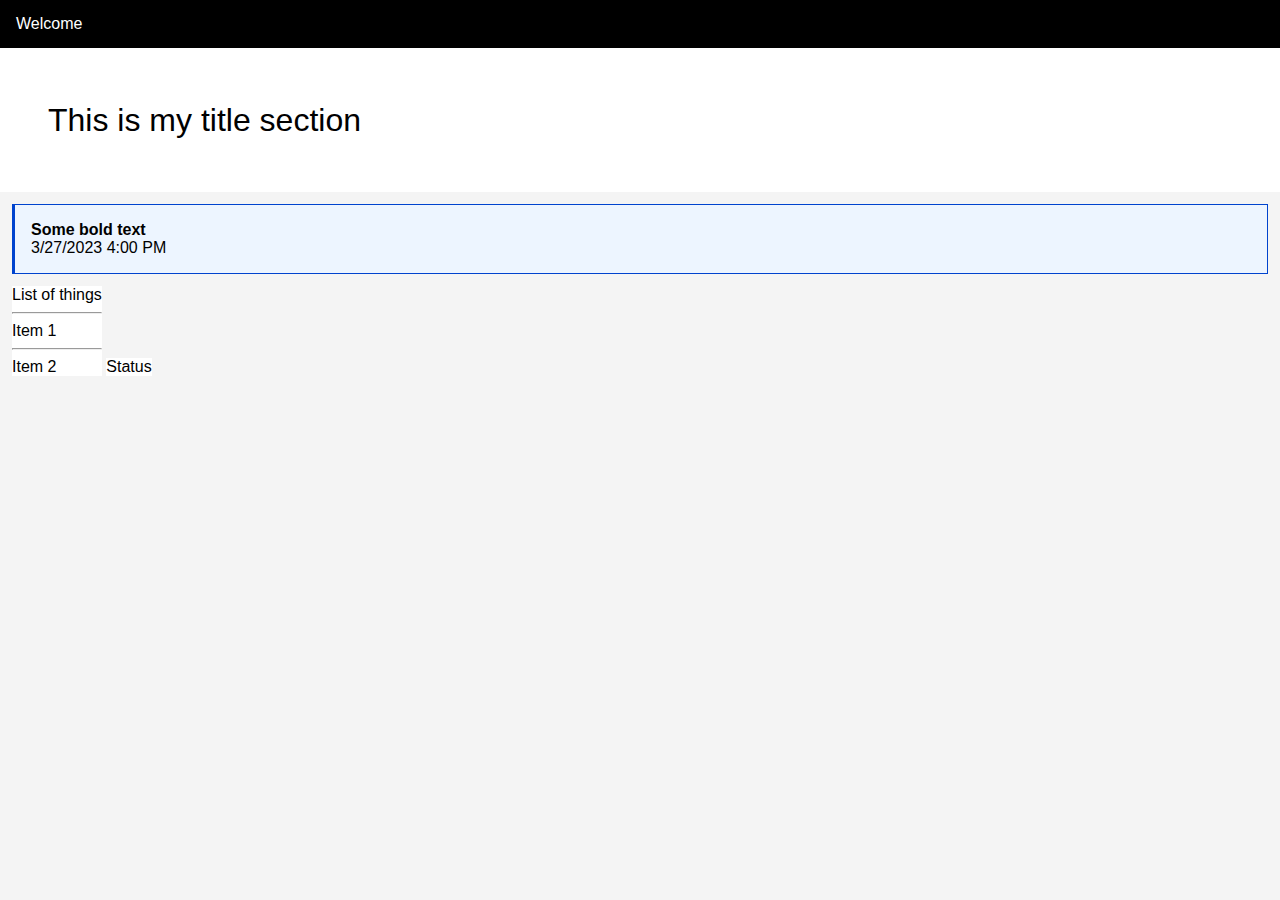
<file: index.html>
<!DOCTYPE html>
<html>
    <head>
        <title>My Cool Page!</title>
        <link rel="icon" type="image/x-icon" href="/images/favicon.ico" sizes="16x16">
        <link rel="stylesheet" href="index.css">
    </head>
    <body>
        <div class="header">
            <div class="header-text">
                Welcome
            </div>
        </div>
        <div class="title">
            <div class="title-text">
                This is my title section
            </div>
        </div>
        <div class="blue-box">
            <p style="font-weight: 600; margin-left: 16px; margin-bottom: 0;">
                Some bold text
            </p>
            <p style="margin-left: 16px; margin-top: 0;">
                3/27/2023 4:00 PM
            </p>
        </div>
        <div class="parent">
            <div class="list">
                List of things
                <hr>
                Item 1
                <hr>
                Item 2
            </div>
            <div class="status">
                Status
            </div>
        </div>
    </body>
</html>
</file>
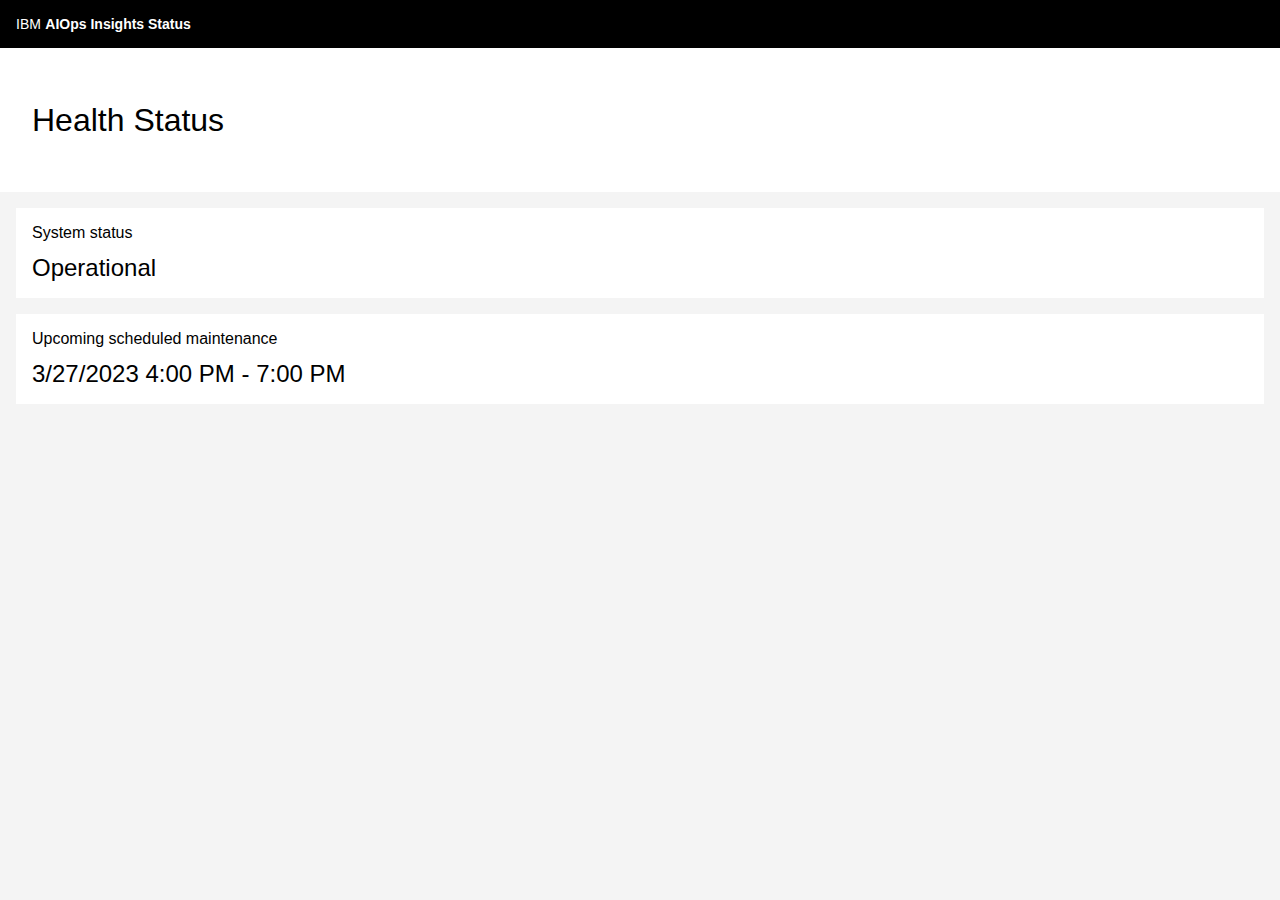
<file: other-page/other-page.html>
<!DOCTYPE html>
<html>
    <head>
        <title>My Cool Page!</title>
        <link rel="icon" type="image/x-icon" href="/images/favicon.ico" sizes="16x16">
        <link rel="stylesheet" href="other-page.css">
    </head>
    <body>
        <div class="header">
            <div class="header-text">
                <div class="header-company-name">
                    IBM 
                </div>
                <div class="header-product-name">
                    AIOps Insights Status
                </div>
            </div>
        </div>
        <div class="title">
            <div class="title-text">
                Health Status
            </div>
        </div>
        <div class="status">
            <div>
                System status
            </div>
            <div class="status-text">
                Operational
            </div>
        </div>
        <div class="upcoming-maintenance">
            <div>
                Upcoming scheduled maintenance
            </div>
            <div class="upcoming-maintenance-text">
                3/27/2023 4:00 PM - 7:00 PM
            </div>
        </div>
    </body>
</html>
</file>
<file: index.css>
html,
body {
  font-family: 'IBM Plex Sans', 'Helvetica Neue', Arial, sans-serif;
  background: #f4f4f4;
  margin: 0;
}
.header {
  background: black;
  color: #ffffff;
  height: 3rem;
  display: flex;
  align-items: center;
}

.header-text {
  margin-left: 1rem;
}

.title {
  background: white;
  height: 9rem;
  display: flex;
  align-items: center;
}

.title-text {
  margin-left: 3rem;
  font-size: 32px;
}

.blue-box {
  background: #edf5ff;
  min-height: 3rem;
  border-color: #0043ce;
  border-style: solid;
  border-width: 1px 1px 1px 3px;
  margin-top: 12px;
  margin-left: 12px;
  margin-right: 12px;
  margin-bottom: 12px;
}

.parent {
  margin-top: 12px;
  margin-left: 12px;
  margin-right: 12px;
}

.list {
  display: inline-block;
  background: white;
}

.status {
  display: inline-block;
  background: white;
}
</file>
<file: other-page/other-page.css>
html,
body {
  font-family: 'IBM Plex Sans', 'Helvetica Neue', Arial, sans-serif;
  background: #f4f4f4;
  margin: 0;
}
.header {
  background: black;
  color: #ffffff;
  height: 3rem;
  display: flex;
  align-items: center;
}

.header-text {
    margin-left: 1rem;
}

.header-company-name {
  font-size: 14px;
  display: inline-block;
}

.header-product-name {
    font-size: 14px;
    font-weight: 600;
    display: inline-block;
  }

.title {
  background: white;
  height: 9rem;
  display: flex;
  align-items: center;
}

.title-text {
  margin-left: 2rem;
  font-size: 32px;
}

.status {
    background: white;
    margin: 1rem;
    padding: 1rem;
}

.status-text {
    padding-top: 12px;
    font-size: 24px;
}

.upcoming-maintenance {
    background: white;
    margin: 1rem;
    padding: 1rem;
}

.upcoming-maintenance-text {
    padding-top: 12px;
    font-size: 24px;
}
</file>
